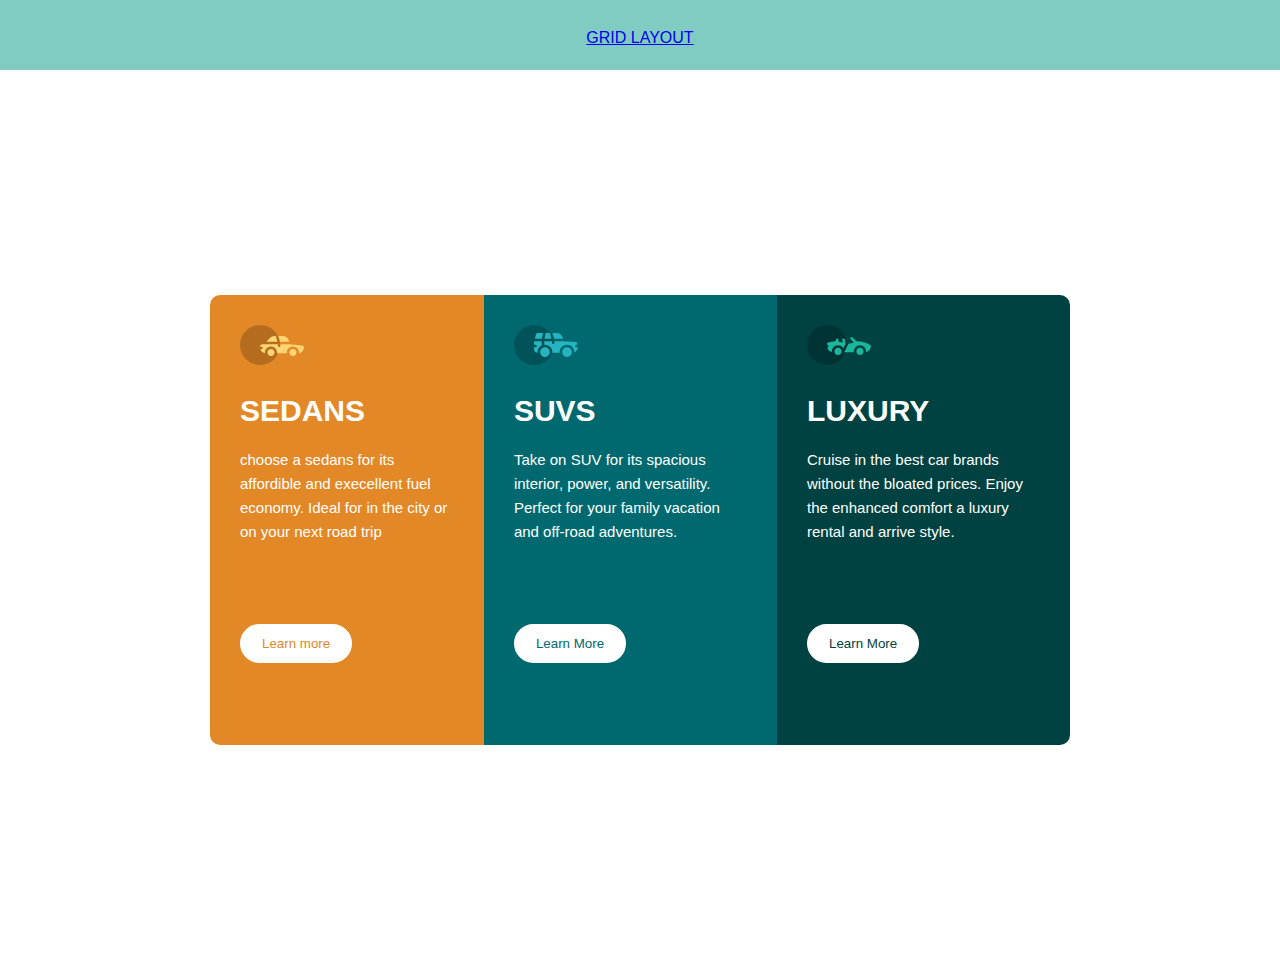
<file: index.html>
<!DOCTYPE html>
<html lang="en">
<head>
    <meta charset="UTF-8">
    <meta http-equiv="X-UA-Compatible" content="IE=edge">
    <meta name="viewport" content="width=device-width, initial-scale=1.0">
    <link rel="preconnect" href="https://fonts.googleapis.com">
<link rel="preconnect" href="https://fonts.gstatic.com" crossorigin>
<link href="https://fonts.googleapis.com/css2?family=Big+Shoulders+Display:wght@700&display=swap" rel="stylesheet">

    <title>flex layout</title>
    <link rel="stylesheet" href="flex.css">
</head>
<body>
    <header>
        <nav>
        <a href="grid.html"> grid layout</a>
        </nav>
    </header>

        <div class="container">
            <div class="flex bright-orange">
                <img src="./icon-sedans (1).svg" alt="sedana icon">
                <h2>SEDANS</h2>
                <p>choose a sedans for its
                affordible and execellent
                fuel economy. Ideal for 
                in the city or on 
                your next road trip</p>
                <button class="btn"> Learn more </button>
            </div>

                <div class="flex dark-cyan">
                    <img src="./icon-suvs.svg" alt="sun-icon">
                    <h2>SUVS</h2>
                  <P>Take on SUV for its spacious 
                  interior, power, and 
                  versatility. Perfect for your 
                  family vacation and 
                  off-road adventures.</P>
                  <button class="btn"> Learn More</button>
                </div>
                
            <div class="flex very-dark-cyan">
        
                <img src="./icon-luxury (3).svg" alt="luxury icon">

                <h2>LUXURY</h2> 
               <p>Cruise in the best car brands
                without the bloated prices.
                Enjoy the enhanced comfort
                a luxury rental and arrive
                style.</p>
                <button class="btn">Learn More</button>
            </div>


        </div>
</body>
</html>
</file>
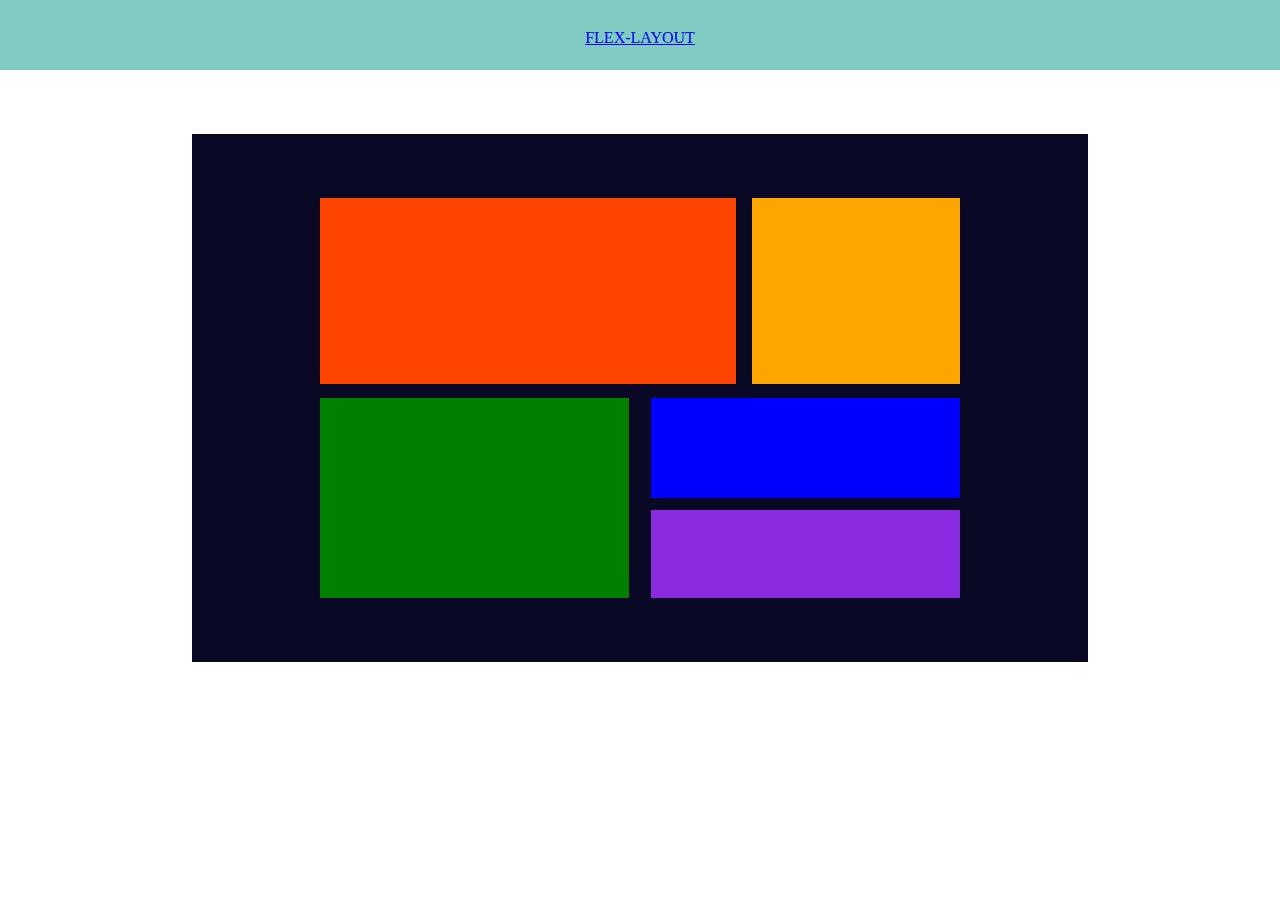
<file: grid.html>
<!DOCTYPE html>
<html lang="en">
<head>
    <meta charset="UTF-8">
    <meta http-equiv="X-UA-Compatible" content="IE=edge">
    <meta name="viewport" content="width=device-width, initial-scale=1.0">
    <title>grid layout</title>
    <link rel="stylesheet" href="grid.css">
</head>
<body>
    <header>
        <nav>
        <a href="index.html"> flex-layout</a>
        </nav>
    </header>

        <d
    <main>
    <div class="container">
        <div class="top">
          <div class="dark-orange"></div>
         <div class="light-orange"></div>
        </div>
        <div class="down">
            <div class="green"></div>
         <div class="down-1">
            <div class="blue"></div>
            <div class="purple"></div>
       </div>
    </div>
    </main>
    

</body>
</html>
</file>
<file: flex.css>
:root{
    --bright-orange:hsl(31, 77%,52%);
    --dark-cyan:hsl(184, 100%,22%);
    --very-dark-cyan:hsl(179, 100%, 13%);
}
*{
    margin: 0;
    padding: 0;
    box-sizing: border-box;
}
body{
    font-family:"Lexend Deca", sans-serif ;
}
h2{
    font-family: "Big Shoulder Display",sans-serif;
    text-transform: uppercase;
    font-size: 30px;
}
p{
    font-size: 15px;
    line-height: 1.6;
}
.btn{
    background-color: #fff;
    border: 2px solid #fff;
    border-radius: 30px;
    padding: 10px 20px;
    cursor: pointer;
    transition: all 0.4s ease ease-in-out;
}

.btn:hover{
    background-color: transparent;
    color: #fff;

}

.bright-orange{
    background-color: var(--bright-orange);
    color: #fff;
    border-radius:0 0 10px 10px;
}
.bright-orange .btn{
    color: var(--bright-orange);
}
.btn:hover{
    background-color: transparent;
    color: #fff;
}

.dark-cyan{
    background-color: var(--dark-cyan);
    color: #fff;
    border-radius: 0 0 0px 0px ;
}
.dark-cyan .btn{
    color: var(--dark-cyan);
}
.btn:hover{
    background-color: transparent;
    color: #fff;
}

.very-dark-cyan{
    background-color: var(--very-dark-cyan);
    color: #fff;
    border-radius:  0 0 10px 10px ;

}
.very-dark-cyan .btn{
    color: var(--very-dark-cyan);
}
.btn:hover{
    background-color: transparent;
    color: #fff;
}
.container{
    padding: 20px;
}
.flex{
    padding:30px; 
    height: 450px;

}
.flex img{
    margin-bottom: 25px;
}
.flex p{
margin-bottom: 80px;
}
nav{
    background-color: rgba(9, 156, 137, 0.514);
    width: auto;
    height: 70px;
    padding: 0px 100px;
    line-height: 75px;
    text-align: center;
    position: relative;
    z-index:auto;
    text-transform: uppercase;
    font: 100;

}
.flex h2{
    margin-bottom: 20px;
}
@media (min-width: 992px){
    .container {
        display: flex;
        align-items: center;
        justify-content:content;
        min-height: 100vh;
        max-width: 900px;
        margin: auto;
    }
    .bright-orange{
        border-radius: 10px 0 0 10px;
    }
    .very-dark-cyan{
        border-radius: 0 10px 10px 0;
    }
    

}
</file>
<file: grid.css>
body{
    margin: 0%;
    padding: 0;
}
.container{
    display: grid;
    grid-template-rows: 1fr 1fr;
    background-color:rgb(9, 9, 37);
    grid-gap: 3.5%;
    width: 50%;
    margin: auto;
    margin-top: 5%;
    height: 100%;
    padding: 5% 10%;
}
nav{
    background-color: rgba(9, 156, 137, 0.514);
    width: auto;
    height: 70px;
    padding: 0px;
    line-height: 75px;
    text-align: center;
    position: relative;
    z-index:auto;
    text-transform: uppercase;
    font: 100;
    margin: 0;

}
.top{
    display: grid;
    grid-gap: 2.5%;
    grid-template-columns: 2fr 1fr;

}
.down{display: grid;
grid-gap: 3.5%;
grid-template-columns: 1fr 1fr;

}
.dark-orange{
    background-color: orangered;
    color: orangered;
    padding: 50px;

    
}
.light-orange{
    background-color: orange;
    color: orange;
    padding: 50px;

}
.green{
    background-color: green;
    color: green;
    padding: 50px;

}
.down-1{
display: grid;
grid-gap: 6%;
grid-template-rows: 1fr 1fr;

}
.blue{
    background-color: blue;
    color: blue;
    padding: 50px;

}
.purple{
    background-color:blueviolet;
    color: blueviolet;
   padding: 40px;
}
</file>
